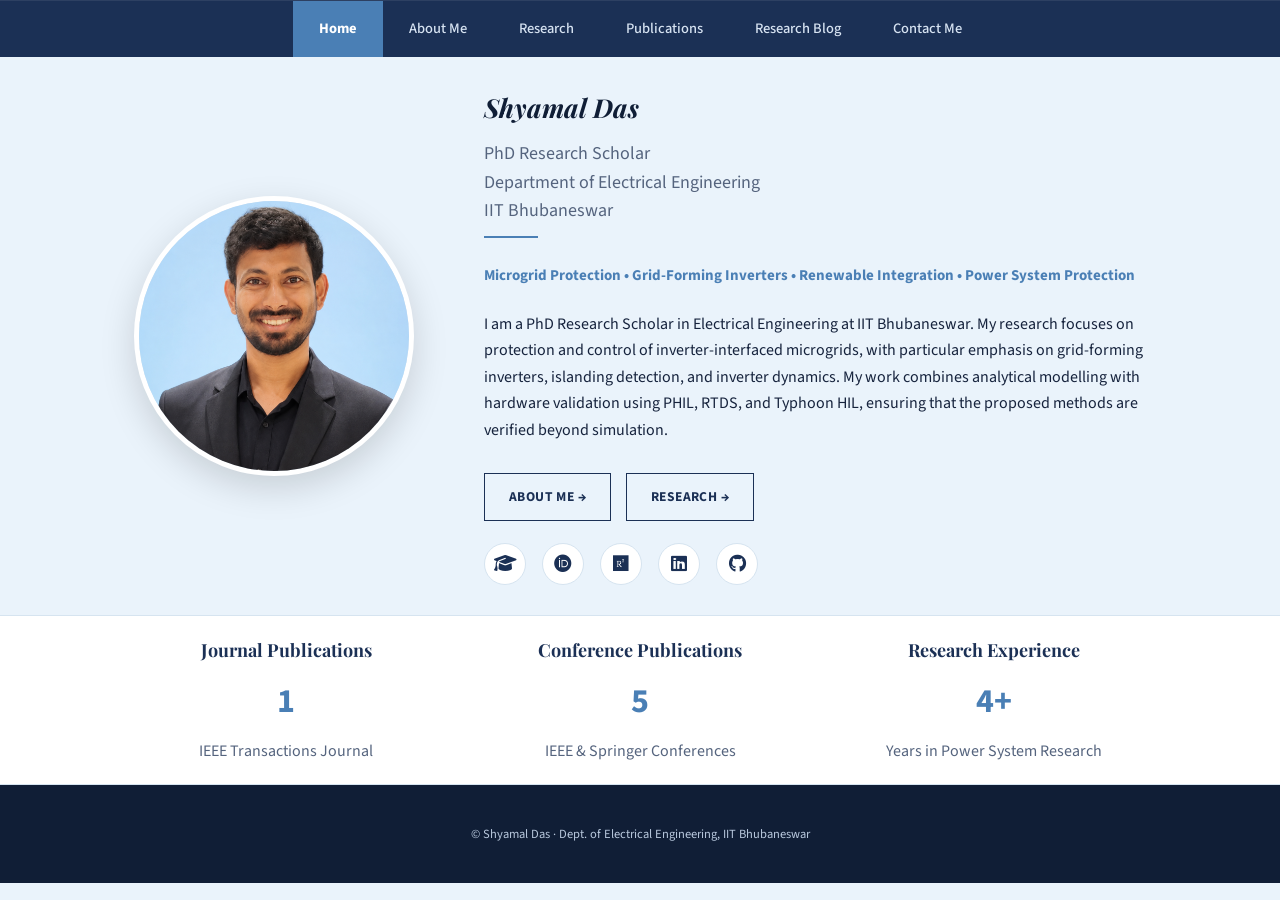
<file: index.html>
<!DOCTYPE html>
<html lang="en">
<head>
<meta charset="UTF-8">
<meta name="viewport" content="width=device-width, initial-scale=1.0">
<title>Shyamal Das — Electrical Engineering, IIT Bhubaneswar</title>
<meta name="description" content="Shyamal Das — PhD Research Scholar, Electrical Engineering (Power Systems), IIT Bhubaneswar.">
<link rel="preconnect" href="https://fonts.googleapis.com">
<link rel="preconnect" href="https://fonts.gstatic.com" crossorigin>
<link href="https://fonts.googleapis.com/css2?family=Playfair+Display:ital,wght@0,600;1,600&family=Source+Sans+3:wght@400;600;700&display=swap" rel="stylesheet">
<link rel="stylesheet" href="https://cdnjs.cloudflare.com/ajax/libs/font-awesome/6.7.2/css/all.min.css">
<link rel="stylesheet" href="style.css">
</head>
<body>
  
<nav class="nav-bar">
  <div class="nav-inner">
    <a href="index.html" class="active">Home</a>
    <a href="about.html">About Me</a>
    <a href="research.html">Research</a>
    <a href="publications.html">Publications</a>
    <a href="blog.html">Research Blog</a>
    <a href="contact.html">Contact Me</a>
  </div>
  <button class="nav-toggle" aria-label="Toggle menu" aria-expanded="false">
    <span></span><span></span><span></span>
  </button>
</nav>

<main>
  <div class="wrap">
    <div class="intro-grid">

      <div class="intro-photo-wrap">
        <img class="intro-photo" src="Image/profile.png" alt="Shyamal Das">
        <div class="intro-photo-fallback">
          Add profile.jpeg to the Image folder
        </div>
      </div>

      <div class="intro-text">

        <h2 class="section-title">Shyamal Das</h2>

        <p class="intro-designation">
          PhD Research Scholar<br>
          Department of Electrical Engineering<br>
          IIT Bhubaneswar
        </p>

        <div class="section-rule"></div>

        <p class="intro-interests">
          Microgrid Protection &bull;
          Grid-Forming Inverters &bull;
          Renewable Integration &bull;
          Power System Protection
        </p>

        <p>
          I am a PhD Research Scholar in Electrical Engineering at IIT Bhubaneswar.
          My research focuses on protection and control of inverter-interfaced
          microgrids, with particular emphasis on grid-forming inverters,
          islanding detection, and inverter dynamics. My work combines analytical
          modelling with hardware validation using PHIL, RTDS, and Typhoon HIL,
          ensuring that the proposed methods are verified beyond simulation.
        </p>

        <div class="hero-buttons">
          <a href="about.html" class="btn">
            About Me →
          </a>

          <a href="research.html" class="btn btn-filled">
            Research →
          </a>
        </div>

        <div class="hero-icons">

          <a href="https://scholar.google.com/citations?user=LnX11zgAAAAJ&hl=en"
             target="_blank" aria-label="Google Scholar">
             <i class="fas fa-graduation-cap"></i>
          </a>

          <a href="https://orcid.org/my-orcid?orcid=0000-0002-7743-6967"
             target="_blank" aria-label="ORCID">
             <i class="fab fa-orcid"></i>
          </a>

          <a href="https://www.researchgate.net/profile/Shyamal-Das-16?ev=hdr_xprf"
             target="_blank" aria-label="ResearchGate">
             <i class="fab fa-researchgate"></i>
          </a>

          <a href="https://www.linkedin.com/in/das-shyamal/"
             target="_blank" aria-label="LinkedIn">
             <i class="fab fa-linkedin"></i>
          </a>

          <a href="https://github.com/shyamal-das"
             target="_blank" aria-label="GitHub">
             <i class="fab fa-github"></i>
          </a>

        </div>

      </div>

    </div>
  </div>
</main>

<section class="strip">
  <div class="strip-grid">

    <div class="strip-item">
      <h3>Journal Publications</h3>
      <p><strong>1</strong> IEEE Transactions Journal</p>
    </div>

    <div class="strip-item">
    <h3>Conference Publications</h3>
    <p><strong>5</strong> IEEE & Springer Conferences</p>
    </div>
    
    <div class="strip-item">
      <h3>Research Experience</h3>
      <p><strong>4+</strong> Years in Power System Research</p>
    </div>
  </div>
</section>

<footer class="site-footer">
  <p>&copy; Shyamal Das &middot; Dept. of Electrical Engineering, IIT Bhubaneswar</p>
</footer>

<script src="script.js"></script>
</body>
</html>
</file>
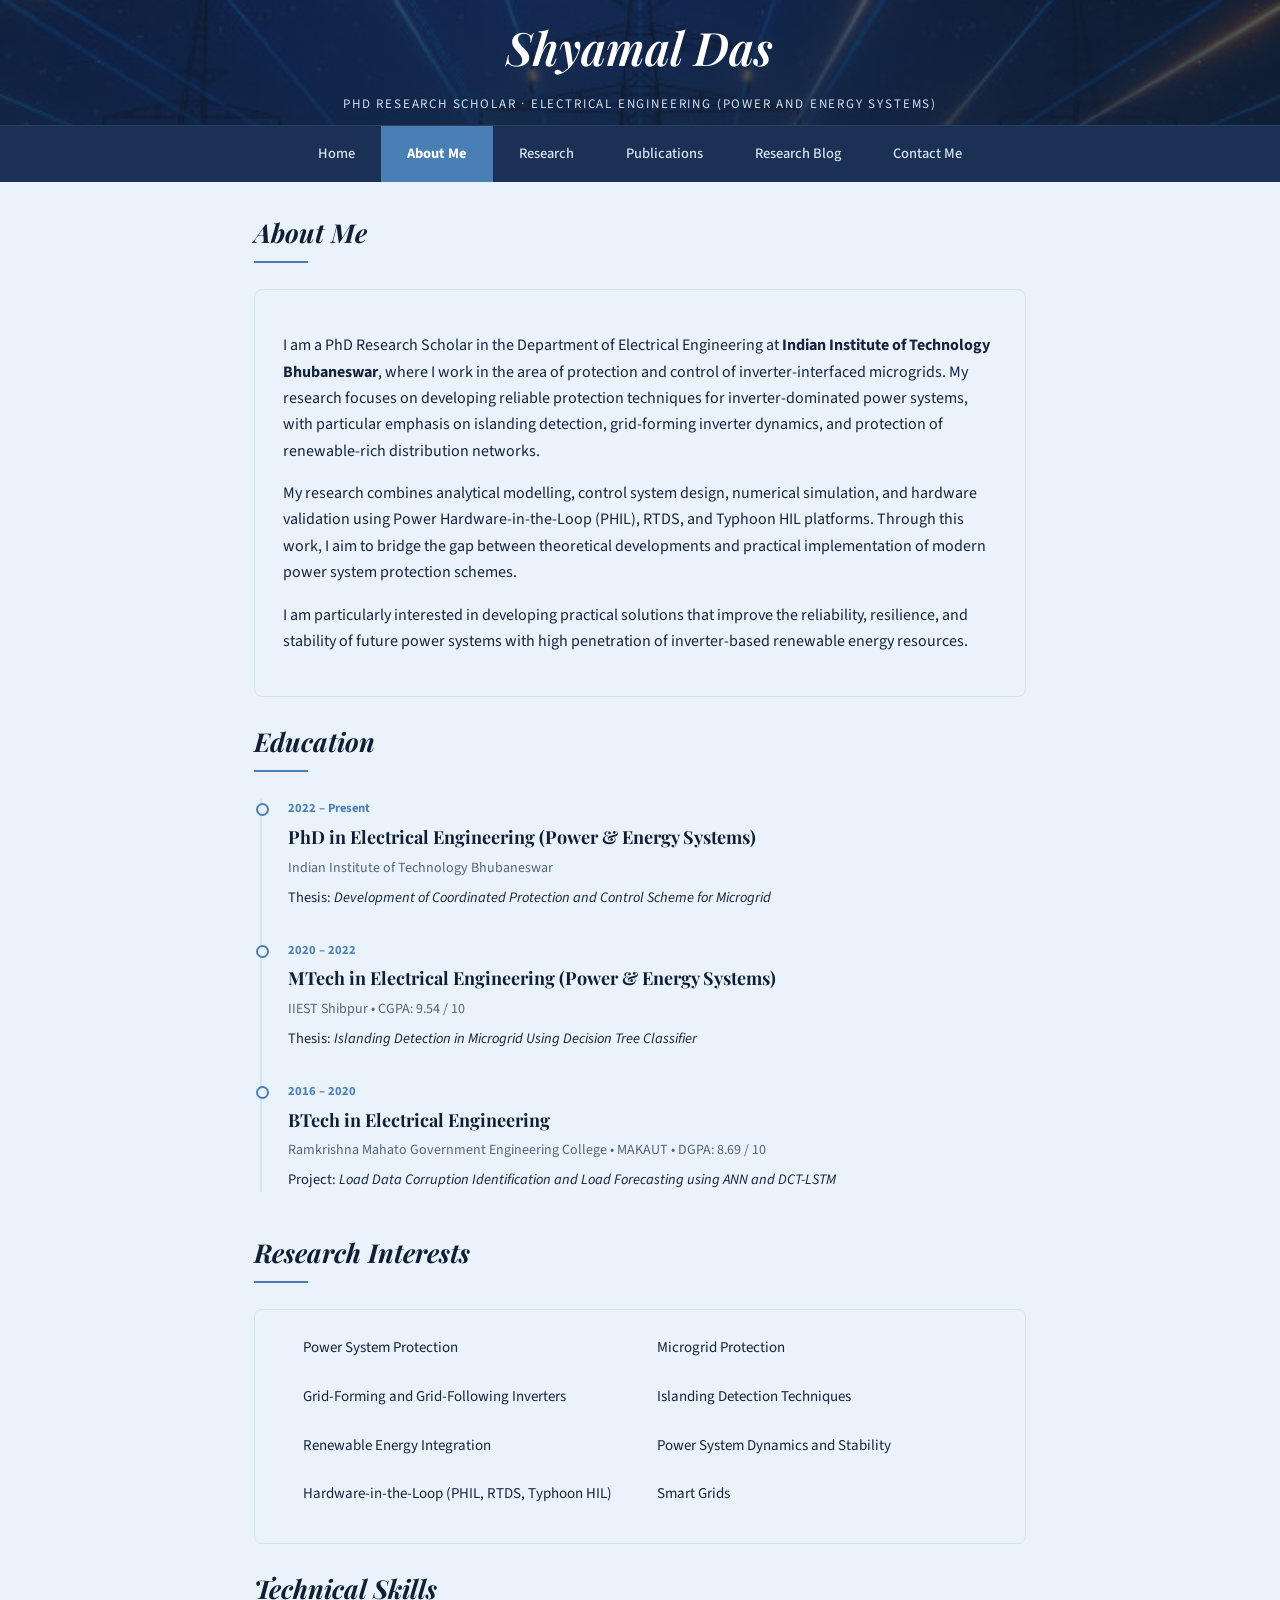
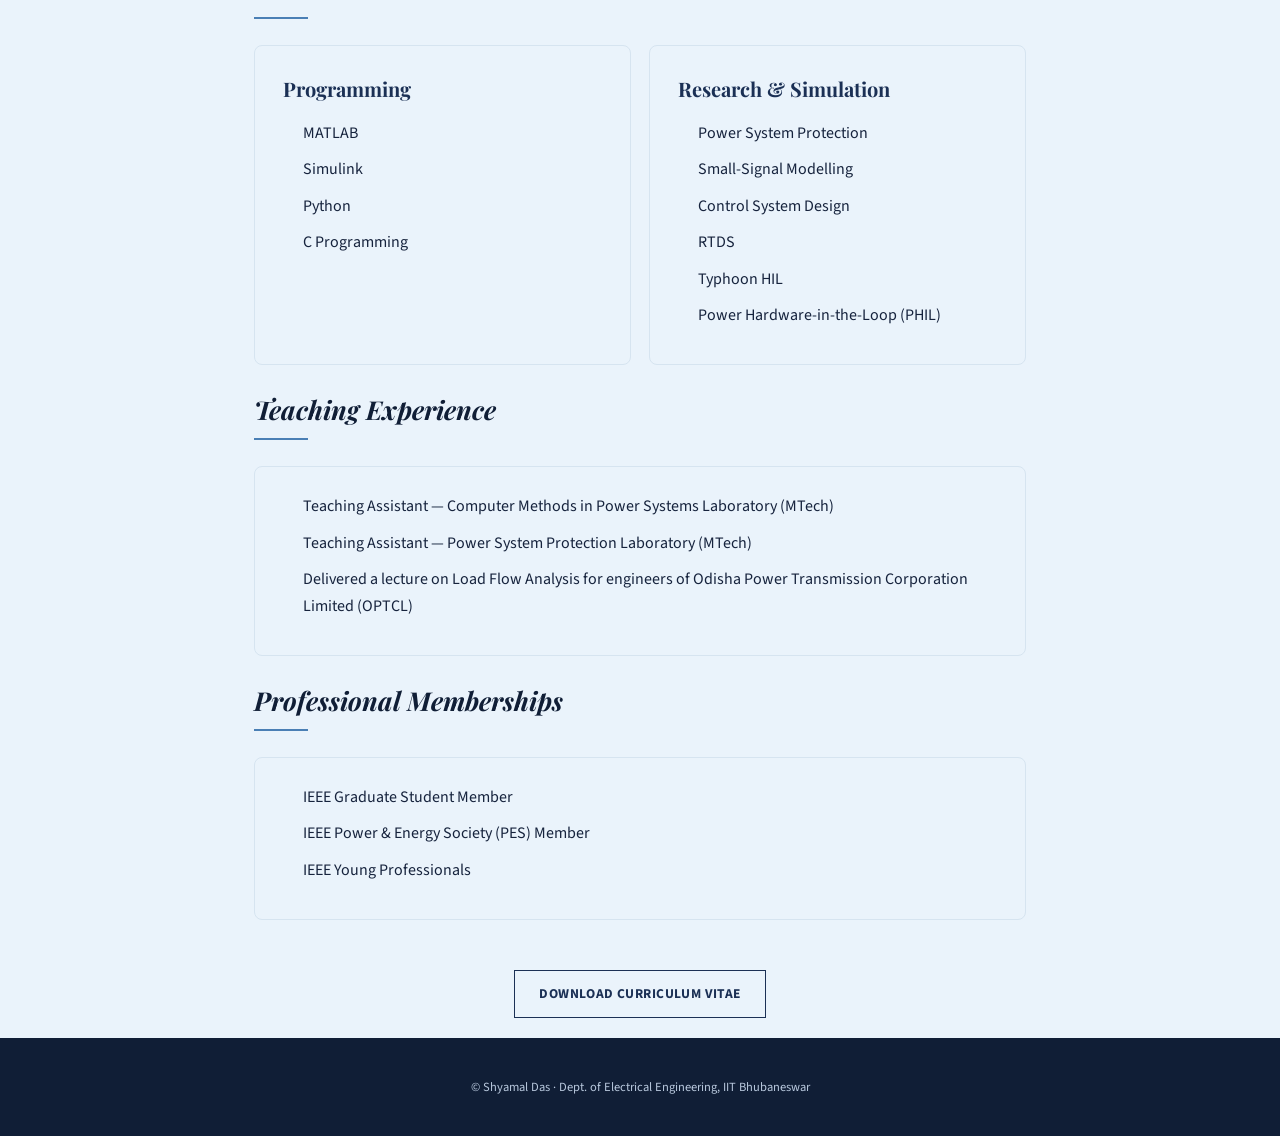
<file: about.html>
<!DOCTYPE html>
<html lang="en">

<head>
  <meta charset="UTF-8">
  <meta name="viewport" content="width=device-width, initial-scale=1.0">
  <title>About Me — Shyamal Das</title>
  <link rel="preconnect" href="https://fonts.googleapis.com">
  <link rel="preconnect" href="https://fonts.gstatic.com" crossorigin>
  <link
    href="https://fonts.googleapis.com/css2?family=Playfair+Display:ital,wght@0,600;1,600&family=Source+Sans+3:wght@400;600;700&display=swap"
    rel="stylesheet">
  <link rel="stylesheet" href="style.css">
</head>

<body>

  <header class="cover">
    <div>
      <h1>Shyamal Das</h1>
      <p>PhD Research Scholar &middot; Electrical Engineering (Power and Energy Systems)</p>
    </div>
  </header>

  <nav class="nav-bar">
    <div class="nav-inner">
      <a href="index.html">Home</a>
      <a href="about.html" class="active">About Me</a>
      <a href="research.html">Research</a>
      <a href="publications.html">Publications</a>
      <a href="blog.html">Research Blog</a>
      <a href="contact.html">Contact Me</a>
    </div>
    <button class="nav-toggle" aria-label="Toggle menu" aria-expanded="false">
      <span></span><span></span><span></span>
    </button>
  </nav>

  <main>

    <div class="wrap-narrow">

      <h2 class="section-title">About Me</h2>
      <div class="section-rule"></div>

      <div class="card">

        <p>
          I am a PhD Research Scholar in the Department of Electrical Engineering at
          <strong>Indian Institute of Technology Bhubaneswar</strong>, where I work in the area of
          protection and control of inverter-interfaced microgrids. My research focuses on
          developing reliable protection techniques for inverter-dominated power systems,
          with particular emphasis on islanding detection, grid-forming inverter dynamics,
          and protection of renewable-rich distribution networks.
        </p>

        <p>
          My research combines analytical modelling, control system design, numerical
          simulation, and hardware validation using Power Hardware-in-the-Loop (PHIL),
          RTDS, and Typhoon HIL platforms. Through this work, I aim to bridge the gap
          between theoretical developments and practical implementation of modern power
          system protection schemes.
        </p>

        <p>
          I am particularly interested in developing practical solutions that improve the
          reliability, resilience, and stability of future power systems with high
          penetration of inverter-based renewable energy resources.
        </p>

      </div>

      <h2 class="section-title">Education</h2>
      <div class="section-rule"></div>

      <div class="timeline">

        <div class="timeline-item">
          <p class="timeline-date">2022 – Present</p>
          <h3 class="timeline-title">PhD in Electrical Engineering (Power &amp; Energy Systems)</h3>
          <p class="timeline-org">Indian Institute of Technology Bhubaneswar</p>
          <p class="timeline-desc">
            Thesis: <em>Development of Coordinated Protection and Control Scheme for Microgrid</em>
          </p>
        </div>

        <div class="timeline-item">
          <p class="timeline-date">2020 – 2022</p>
          <h3 class="timeline-title">MTech in Electrical Engineering (Power &amp; Energy Systems)</h3>
          <p class="timeline-org">
            IIEST Shibpur • CGPA: 9.54 / 10
          </p>
          <p class="timeline-desc">
            Thesis: <em>Islanding Detection in Microgrid Using Decision Tree Classifier</em>
          </p>
        </div>

        <div class="timeline-item">
          <p class="timeline-date">2016 – 2020</p>
          <h3 class="timeline-title">BTech in Electrical Engineering</h3>
          <p class="timeline-org">
            Ramkrishna Mahato Government Engineering College • MAKAUT • DGPA: 8.69 / 10
          </p>
          <p class="timeline-desc">
            Project: <em>Load Data Corruption Identification and Load Forecasting using ANN and DCT-LSTM</em>
          </p>
        </div>

      </div>

      <h2 class="section-title">Research Interests</h2>
      <div class="section-rule"></div>

      <div class="card">
        <ul class="interest-list">
          <li>Power System Protection</li>
          <li>Microgrid Protection</li>
          <li>Grid-Forming and Grid-Following Inverters</li>
          <li>Islanding Detection Techniques</li>
          <li>Renewable Energy Integration</li>
          <li>Power System Dynamics and Stability</li>
          <li>Hardware-in-the-Loop (PHIL, RTDS, Typhoon HIL)</li>
          <li>Smart Grids</li>

        </ul>

      </div>

      <h2 class="section-title">Technical Skills</h2>
      <div class="section-rule"></div>

      <div class="exp-grid">
        <div class="card">
          <h3>Programming</h3>
          <ul>
            <li>MATLAB</li>
            <li>Simulink</li>
            <li>Python</li>
            <li>C Programming</li>
          </ul>
        </div>

        <div class="card">
          <h3>Research &amp; Simulation</h3>
          <ul>
            <li>Power System Protection</li>
            <li>Small-Signal Modelling</li>
            <li>Control System Design</li>
            <li>RTDS</li>
            <li>Typhoon HIL</li>
            <li>Power Hardware-in-the-Loop (PHIL)</li>
          </ul>
        </div>

      </div>

      <h2 class="section-title">Teaching Experience</h2>
      <div class="section-rule"></div>

      <div class="card">
        <ul>
          <li>Teaching Assistant — Computer Methods in Power Systems Laboratory (MTech)</li>
          <li>Teaching Assistant — Power System Protection Laboratory (MTech)</li>
          <li>Delivered a lecture on Load Flow Analysis for engineers of Odisha Power Transmission Corporation Limited
            (OPTCL)</li>
        </ul>

      </div>
      <h2 class="section-title">Professional Memberships</h2>
      <div class="section-rule"></div>

      <div class="card">
        <ul>
          <li>IEEE Graduate Student Member</li>
          <li>IEEE Power &amp; Energy Society (PES) Member</li>
          <li>IEEE Young Professionals</li>
        </ul>
      </div>

      <div style="text-align:center; margin-top:50px;">
        <a href="CV/Shyamal_Das_CV.pdf" class="btn" target="_blank">
          Download Curriculum Vitae
        </a>
      </div>
      
    </div>
  </main>

  <footer class="site-footer">
    <p>&copy; Shyamal Das &middot; Dept. of Electrical Engineering, IIT Bhubaneswar</p>
  </footer>

  <script src="script.js"></script>
</body>

</html>
</file>
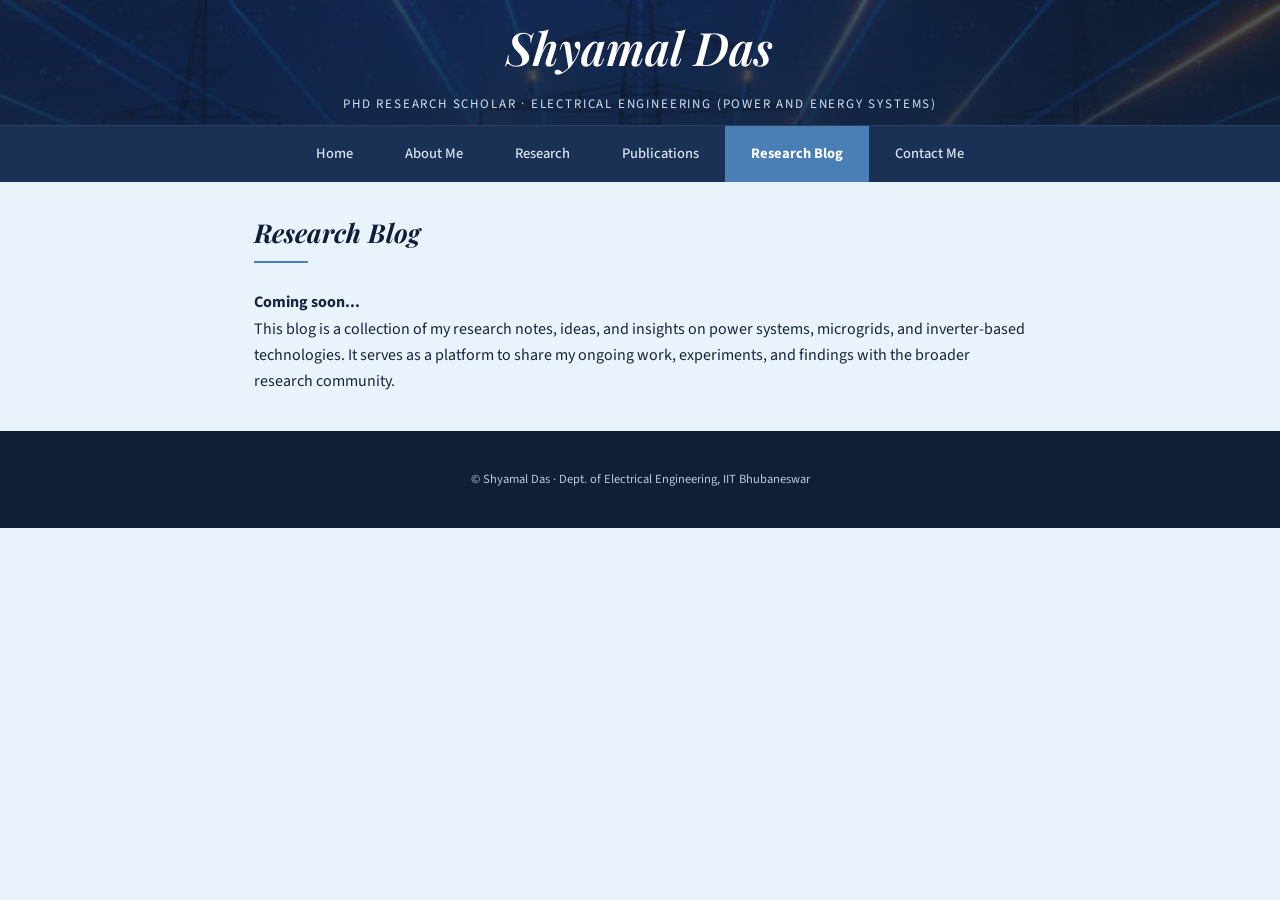
<file: blog.html>
<!DOCTYPE html>
<html lang="en">
<head>
<meta charset="UTF-8">
<meta name="viewport" content="width=device-width, initial-scale=1.0">
<title>Research Blog — Shyamal Das</title>
<link rel="preconnect" href="https://fonts.googleapis.com">
<link rel="preconnect" href="https://fonts.gstatic.com" crossorigin>
<link href="https://fonts.googleapis.com/css2?family=Playfair+Display:ital,wght@0,600;1,600&family=Source+Sans+3:wght@400;600;700&display=swap" rel="stylesheet">
<link rel="stylesheet" href="style.css">
</head>
<body>

<header class="cover">
  <div>
    <h1>Shyamal Das</h1>
    <p>PhD Research Scholar &middot; Electrical Engineering (Power and Energy Systems)</p>
  </div>
</header>

<nav class="nav-bar">
  <div class="nav-inner">
    <a href="index.html">Home</a>
    <a href="about.html">About Me</a>
    <a href="research.html">Research</a>
    <a href="publications.html">Publications</a>
    <a href="blog.html" class="active">Research Blog</a>
    <a href="contact.html">Contact Me</a>
  </div>
  <button class="nav-toggle" aria-label="Toggle menu" aria-expanded="false">
    <span></span><span></span><span></span>
  </button>
</nav>

<main>
  <div class="wrap-narrow">
    <h2 class="section-title">Research Blog</h2>
    <div class="section-rule"></div>

    <p>
    <strong>Coming soon...</strong><br>
      This blog is a collection of my research notes, ideas, and insights on power systems,
      microgrids, and inverter-based technologies. It serves as a platform to share my
      ongoing work, experiments, and findings with the broader research community.
    </p>
  </div>
</main>

<footer class="site-footer">
  <p>&copy; Shyamal Das &middot; Dept. of Electrical Engineering, IIT Bhubaneswar</p>
</footer>

<script src="script.js"></script>
</body>
</html>
</file>
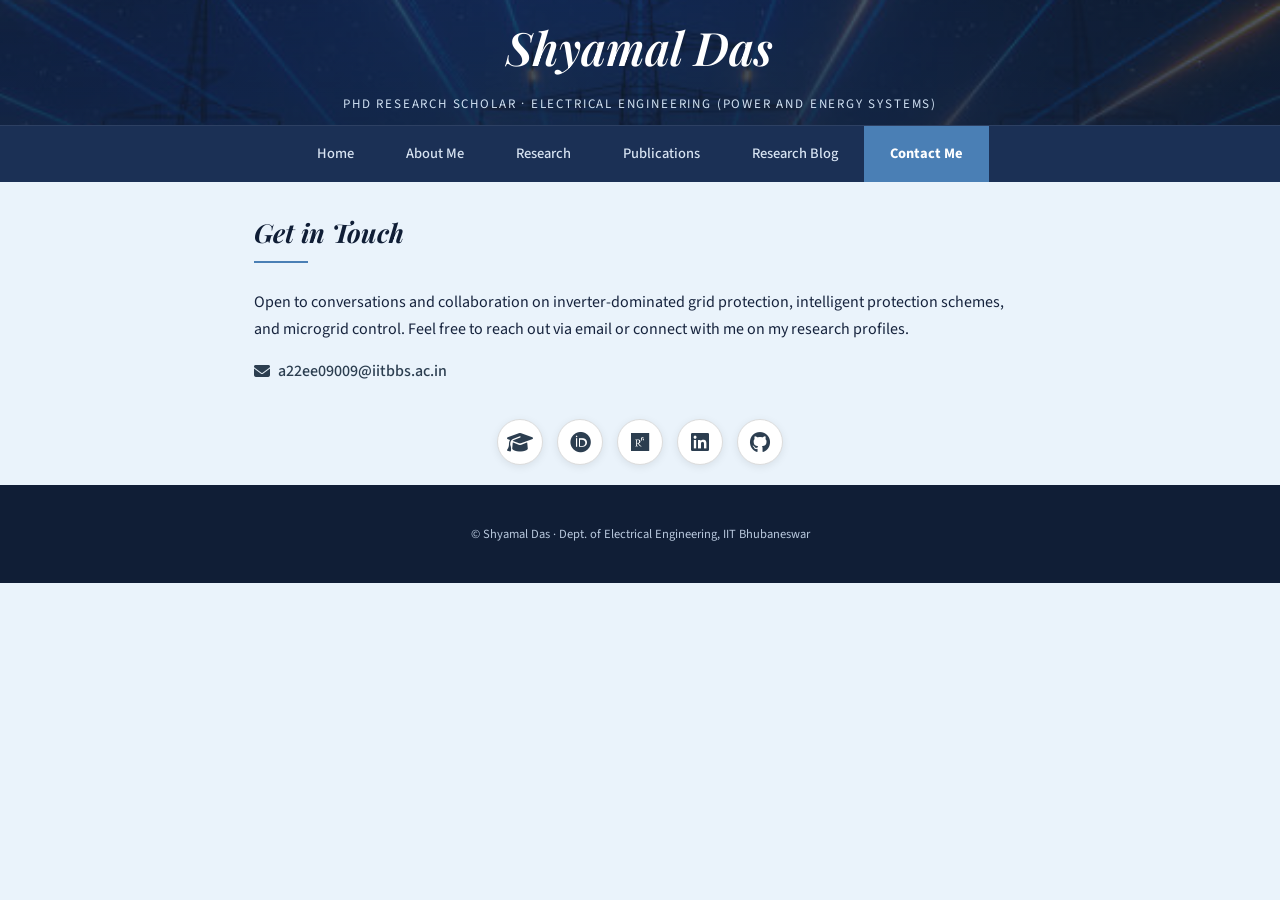
<file: contact.html>
<!DOCTYPE html>
<html lang="en">
<head>
<meta charset="UTF-8">
<meta name="viewport" content="width=device-width, initial-scale=1.0">
<title>Contact — Shyamal Das</title>
<link rel="preconnect" href="https://fonts.googleapis.com">
<link rel="preconnect" href="https://fonts.gstatic.com" crossorigin>
<link href="https://fonts.googleapis.com/css2?family=Playfair+Display:ital,wght@0,600;1,600&family=Source+Sans+3:wght@400;600;700&display=swap" rel="stylesheet">
<link rel="stylesheet" href="style.css">
<link rel="stylesheet" href="https://cdnjs.cloudflare.com/ajax/libs/font-awesome/6.7.2/css/all.min.css">
</head>
<body>

<header class="cover">
  <div>
    <h1>Shyamal Das</h1>
    <p>PhD Research Scholar &middot; Electrical Engineering (Power and Energy Systems)</p>
  </div>
</header>

<nav class="nav-bar">
  <div class="nav-inner">
    <a href="index.html">Home</a>
    <a href="about.html">About Me</a>
    <a href="research.html">Research</a>
    <a href="publications.html">Publications</a>
    <a href="blog.html">Research Blog</a>
    <a href="contact.html" class="active">Contact Me</a>
  </div>
  <button class="nav-toggle" aria-label="Toggle menu" aria-expanded="false">
    <span></span><span></span><span></span>
  </button>
</nav>

<main>
  <div class="wrap-narrow">
    <h2 class="section-title">Get in Touch</h2>
    <div class="section-rule"></div>
    <p>
      Open to conversations and collaboration on inverter-dominated grid protection, intelligent protection schemes, and microgrid control. Feel free to reach out via email or connect with me on my research profiles.
    </p>
    <a class="contact-email" href="mailto:a22ee09009@iitbbs.ac.in">
    <i class="fas fa-envelope"></i>
    a22ee09009@iitbbs.ac.in
</a>

<div class="profile-links">
    <a href="https://scholar.google.com/citations?user=LnX11zgAAAAJ&hl=en"
       target="_blank" class="profile-link" aria-label="Google Scholar">
        <i class="fas fa-graduation-cap"></i>
    </a>

    <a href="https://orcid.org/my-orcid?orcid=0000-0002-7743-6967"
       target="_blank" class="profile-link" aria-label="ORCID">
        <i class="fab fa-orcid"></i>
    </a>

    <a href="https://www.researchgate.net/profile/Shyamal-Das-16?ev=hdr_xprf"
       target="_blank" class="profile-link" aria-label="ResearchGate">
        <i class="fab fa-researchgate"></i>
    </a>

    <a href="https://www.linkedin.com/in/das-shyamal/"
       target="_blank" class="profile-link" aria-label="LinkedIn">
        <i class="fab fa-linkedin"></i>
    </a>

    <a href="https://github.com/shyamal-das"
       target="_blank" class="profile-link" aria-label="GitHub">
        <i class="fab fa-github"></i>
    </a>
</div>
  </div>
</main>

<footer class="site-footer">
  <p>&copy; Shyamal Das &middot; Dept. of Electrical Engineering, IIT Bhubaneswar</p>
</footer>

<script src="script.js"></script>
</body>
</html>
</file>
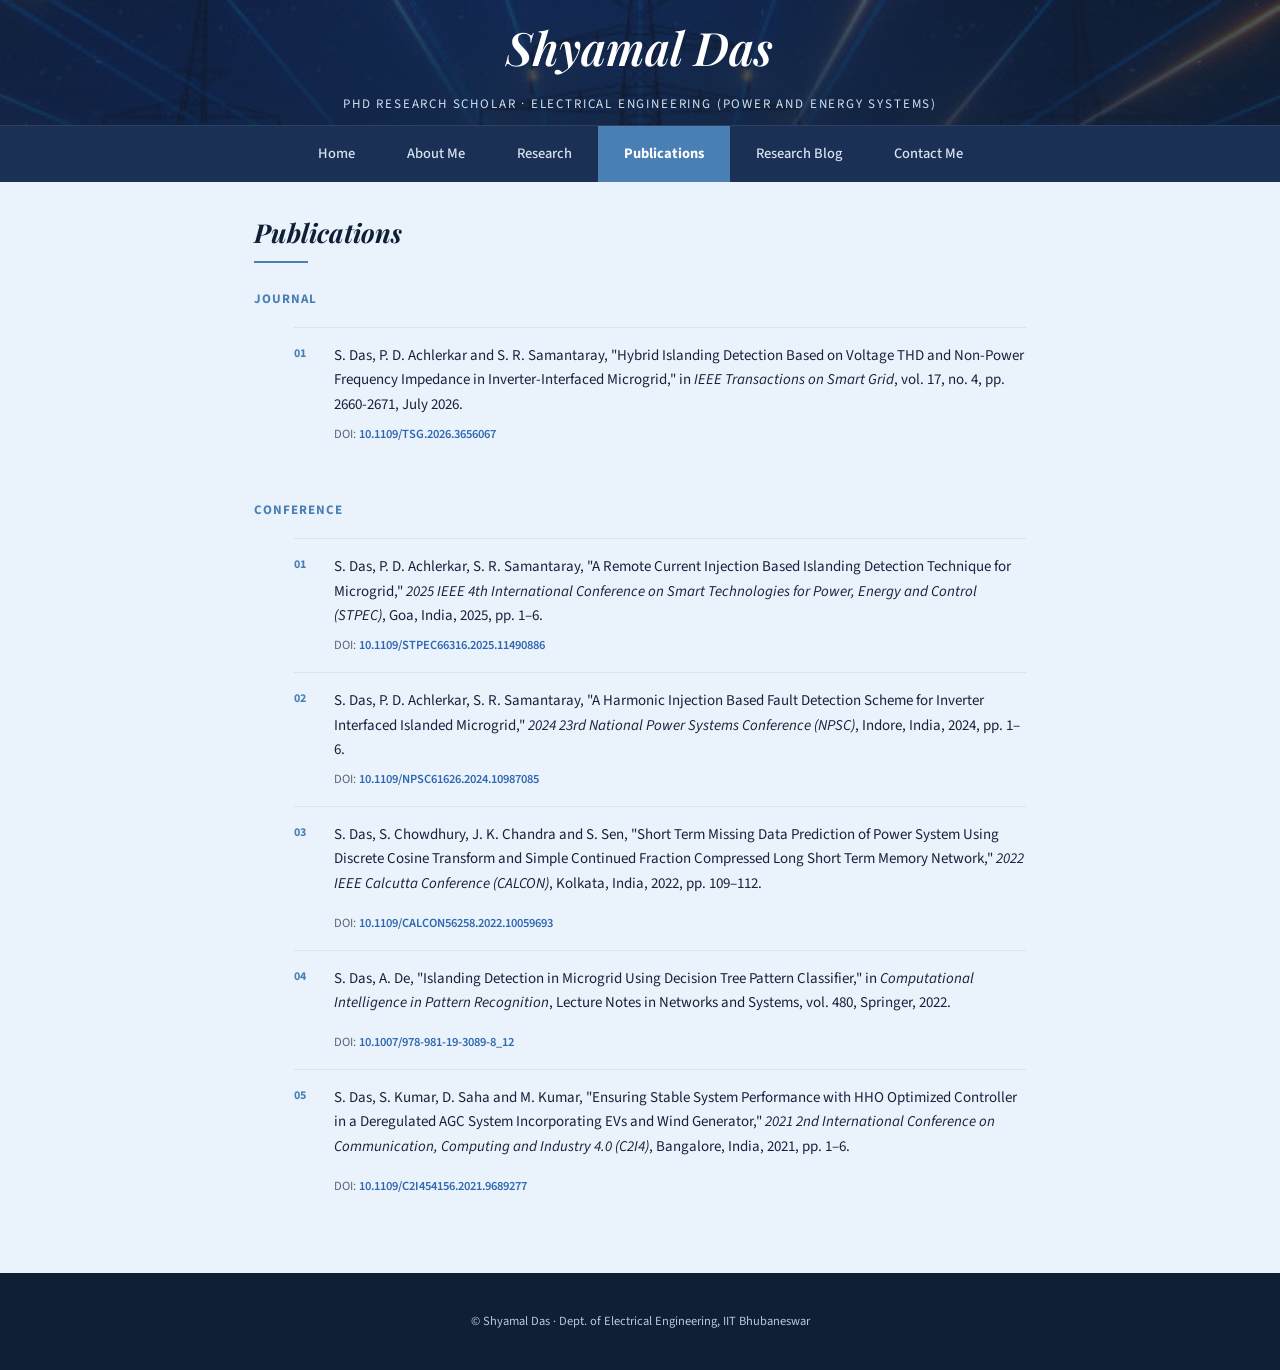
<file: publications.html>
<!DOCTYPE html>
<html lang="en">
<head>
<meta charset="UTF-8">
<meta name="viewport" content="width=device-width, initial-scale=1.0">
<title>Publications — Shyamal Das</title>
<link rel="preconnect" href="https://fonts.googleapis.com">
<link rel="preconnect" href="https://fonts.gstatic.com" crossorigin>
<link href="https://fonts.googleapis.com/css2?family=Playfair+Display:ital,wght@0,600;1,600&family=Source+Sans+3:wght@400;600;700&display=swap" rel="stylesheet">
<link rel="stylesheet" href="style.css">
</head>
<body>

<header class="cover">
  <div>
    <h1>Shyamal Das</h1>
    <p>PhD Research Scholar &middot; Electrical Engineering (Power and Energy Systems)</p>
  </div>
</header>

<nav class="nav-bar">
  <div class="nav-inner">
    <a href="index.html">Home</a>
    <a href="about.html">About Me</a>
    <a href="research.html">Research</a>
    <a href="publications.html" class="active">Publications</a>
    <a href="blog.html">Research Blog</a>
    <a href="contact.html">Contact Me</a>
  </div>
  <button class="nav-toggle" aria-label="Toggle menu" aria-expanded="false">
    <span></span><span></span><span></span>
  </button>
</nav>

<main>
  <div class="wrap-narrow">
    <h2 class="section-title">Publications</h2>
    <div class="section-rule"></div>

    <p class="pub-group-title">Journal</p>
    <ol class="pub-list">
      <li class="pub-item">
        <p class="pub-text">
          S. Das, P. D. Achlerkar and S. R. Samantaray, "Hybrid Islanding Detection Based on
          Voltage THD and Non-Power Frequency Impedance in Inverter-Interfaced Microgrid," in
          <em>IEEE Transactions on Smart Grid</em>, vol. 17, no. 4, pp. 2660-2671, July 2026. 
        <p class="pub-meta">
        DOI:
        <a href="https://doi.org/10.1109/TSG.2026.3656067"
          target="_blank"
          rel="noopener noreferrer">
          10.1109/TSG.2026.3656067
        </a>
        </p>
      </li>
    </ol>

    <p class="pub-group-title">Conference</p>
    <ol class="pub-list">
      <li class="pub-item">
        <p class="pub-text">
          S. Das, P. D. Achlerkar, S. R. Samantaray, "A Remote Current Injection Based
          Islanding Detection Technique for Microgrid," <em>2025 IEEE 4th International
          Conference on Smart Technologies for Power, Energy and Control (STPEC)</em>,
          Goa, India, 2025, pp. 1–6.
        </p>
        <p class="pub-meta">
        DOI:
        <a href="https://doi.org/10.1109/STPEC66316.2025.11490886"
          target="_blank"
          rel="noopener noreferrer">
          10.1109/STPEC66316.2025.11490886
        </a>
        </p>
      </li>
      <li class="pub-item">
        <p class="pub-text">
          S. Das, P. D. Achlerkar, S. R. Samantaray, "A Harmonic Injection Based Fault
          Detection Scheme for Inverter Interfaced Islanded Microgrid," <em>2024 23rd
          National Power Systems Conference (NPSC)</em>, Indore, India, 2024, pp. 1–6.
        </p>
        <p class="pub-meta">
        DOI:
        <a href="https://doi.org/10.1109/NPSC61626.2024.10987085"
          target="_blank"
          rel="noopener noreferrer">
          10.1109/NPSC61626.2024.10987085
        </a>
        </p>
      </li>
      <li class="pub-item">
        <p class="pub-text">
          S. Das, S. Chowdhury, J. K. Chandra and S. Sen, "Short Term Missing Data
          Prediction of Power System Using Discrete Cosine Transform and Simple Continued
          Fraction Compressed Long Short Term Memory Network," <em>2022 IEEE Calcutta
          Conference (CALCON)</em>, Kolkata, India, 2022, pp. 109–112.
        </p>
        </p>
        <p class="pub-meta">
        DOI:
        <a href="https://doi.org/10.1109/CALCON56258.2022.10059693"
          target="_blank"
          rel="noopener noreferrer">
          10.1109/CALCON56258.2022.10059693
        </a>
        </p>
      </li>
      <li class="pub-item">
        <p class="pub-text">
          S. Das, A. De, "Islanding Detection in Microgrid Using Decision Tree Pattern
          Classifier," in <em>Computational Intelligence in Pattern Recognition</em>,
          Lecture Notes in Networks and Systems, vol. 480, Springer, 2022.
        </p>
        </p>
        <p class="pub-meta">
        DOI:
        <a href="https://doi.org/10.1007/978-981-19-3089-8_12"
          target="_blank"
          rel="noopener noreferrer">
          10.1007/978-981-19-3089-8_12
        </a>
        </p>
      </li>
      <li class="pub-item">
        <p class="pub-text">
          S. Das, S. Kumar, D. Saha and M. Kumar, "Ensuring Stable System Performance
          with HHO Optimized Controller in a Deregulated AGC System Incorporating EVs and
          Wind Generator," <em>2021 2nd International Conference on Communication,
          Computing and Industry 4.0 (C2I4)</em>, Bangalore, India, 2021, pp. 1–6.
        </p>
        </p>
        <p class="pub-meta">
        DOI:
        <a href="https://doi.org/10.1109/C2I454156.2021.9689277"
          target="_blank"
          rel="noopener noreferrer">
          10.1109/C2I454156.2021.9689277
        </a>
        </p>
      </li>
    </ol>
  </div>
</main>

<footer class="site-footer">
  <p>&copy; Shyamal Das &middot; Dept. of Electrical Engineering, IIT Bhubaneswar</p>
</footer>

<script src="script.js"></script>
</body>
</html>
</file>
<file: style.css>
/* ---- tokens ---- */
:root {
  --navy-dark: #101E36;
  --navy: #1B3055;
  --navy-soft: #2A4570;
  --accent: #4A7FB5;
  --sky: #EAF3FB;
  --card: #FFFFFF;
  --text: #16233D;
  --text-soft: #55647E;
  --border: #D6E4F0;

  --f-head: 'Playfair Display', Georgia, serif;
  --f-body: 'Source Sans 3', 'Segoe UI', sans-serif;

  --max: 1080px;
}

* {
  box-sizing: border-box;
}

html {
  scroll-behavior: smooth;
}

body {
  margin: 0;
  background: var(--sky);
  color: var(--text);
  font-family: var(--f-body);
  line-height: 1.65;
  -webkit-font-smoothing: antialiased;
}

a {
  color: inherit;
}

h1,
h2,
h3 {
  font-family: var(--f-head);
  margin: 0;
  color: var(--navy-dark);
}

ul {
  list-style: none;
  margin: 0;
  padding: 0;
}

img {
  max-width: 100%;
  display: block;
}

/* ---- cover / header ---- */
.cover {
  position: relative;
  min-height: 10px;
  display: flex;
  align-items: center;
  justify-content: center;
  text-align: center;
  background:
    linear-gradient(180deg, rgba(16, 30, 54, .72), rgba(16, 30, 54, .82)),
    url('Image/cover.jpg') center/cover no-repeat, var(--navy-dark);
  color: #fff;
  padding: 10px 20px;
}

.cover-mark {
  width: 40px;
  height: 40px;
  margin: 0 auto 14px;
  border: 1.5px solid rgba(255, 255, 255, .75);
  border-radius: 50%;
  display: flex;
  align-items: center;
  justify-content: center;
  font-family: var(--f-head);
  font-style: italic;
  font-size: 18px;
}

.cover h1 {
  color: #fff;
  font-size: clamp(30px, 4.5vw, 46px);
  font-style: italic;
  font-weight: 600;
  margin-bottom: 8px;
}

.cover p {
  font-family: var(--f-body);
  letter-spacing: .14em;
  font-size: 13px;
  text-transform: uppercase;
  color: #CFE0F2;
  margin: 0;
}

/* ---- nav ---- */
.nav-bar {
  background: var(--navy);
  border-top: 1px solid rgba(255, 255, 255, .08);
  position: sticky;
  top: 0;
  z-index: 30;
}

.nav-inner {
  max-width: var(--max);
  margin: 0 auto;
  display: flex;
  align-items: center;
  justify-content: center;
  flex-wrap: wrap;
}

.nav-inner a {
  font-family: var(--f-body);
  font-size: 14.5px;
  font-weight: 500;
  text-decoration: none;
  color: #D7E3F2;
  padding: 16px 26px;
  transition: background .2s ease, color .2s ease;
}

.nav-inner a:hover {
  background: var(--navy-soft);
  color: #fff;
}

.nav-inner a.active {
  background: var(--accent);
  color: #fff;
  font-weight: 700;
}

.nav-toggle {
  display: none;
  background: none;
  border: 0;
  cursor: pointer;
  padding: 14px 20px;
  flex-direction: column;
  gap: 5px;
  margin-left: auto;
}

.nav-toggle span {
  width: 22px;
  height: 2px;
  background: #fff;
  display: block;
}

/* ---- layout helpers ---- */
.wrap {
  max-width: var(--max);
  margin: 0 auto;
  padding: 30px 24px 20px;
}

.wrap-narrow {
  max-width: 820px;
  margin: 0 auto;
  padding: 30px 24px 20px;
}

.section-title {
  font-size: 26px;
  font-style: italic;
  margin-bottom: 6px;
}

.section-rule {
  width: 54px;
  height: 2px;
  background: var(--accent);
  margin: 0 0 26px;
}

/* ---- home intro ---- */
.intro-grid {
  display: grid;
  grid-template-columns: 300px 1fr;
  gap: 60px;
  align-items: center;
}

.intro-photo-wrap {
  width: 280px;
  height: 280px;
  margin: auto;

  border-radius: 50%;
  overflow: hidden;

  border: 5px solid #fff;
  box-shadow: 0 12px 35px rgba(0, 0, 0, .15);
  background: var(--border);
}

.intro-photo {
  width: 100%;
  height: 100%;
  object-fit: cover;
}

.intro-designation {
  margin: 10px 0;
  color: var(--text-soft);
  font-size: 18px;
  line-height: 1.6;
}

.intro-interests {
  color: var(--accent);
  font-weight: 700;
  font-size: 15px;
  margin-bottom: 22px;
}

/* Buttons */
.hero-buttons {
  display: flex;
  gap: 15px;
  margin: 30px 0 22px;
}

.btn-filled {
  background: transparent;
  color: var(--navy);
  border: 1.5px solid var(--navy);
}

.btn-filled:hover {
  background: var(--navy);
  color: #fff;
}

.btn {
  display: inline-block;
  font-family: var(--f-body);
  font-size: 13.5px;
  font-weight: 700;
  letter-spacing: .03em;
  text-transform: uppercase;
  padding: 12px 24px;
  border: 1.5px solid var(--navy);
  text-decoration: none;
  color: var(--navy);
  transition: all .2s ease;
}

.btn:hover {
  background: var(--navy);
  color: #fff;
}

/* Social icons */
.hero-icons {
  display: flex;
  gap: 16px;
  margin-top: 20px;
}

.hero-icons a {
  width: 42px;
  height: 42px;
  border-radius: 50%;
  display: flex;
  justify-content: center;
  align-items: center;
  text-decoration: none;
  color: var(--navy);
  border: 1px solid var(--border);
  background: #fff;
  font-size: 18px;
  transition: .25s;
}

.hero-icons a:hover {
  background: var(--navy);
  color: #fff;
  transform: translateY(-3px);
}

/* Statistics strip */
.strip {
  background: #fff;
  margin-top: 10px;
  border-top: 1px solid var(--border);
  border-bottom: 1px solid var(--border);
}

.strip-grid {
  max-width: var(--max);
  margin: auto;
  display: grid;
  grid-template-columns: repeat(3, 1fr);
  gap: 30px;
  padding: 20px 24px;
}

.strip-item {
  text-align: center;
}

.strip-item h3 {
  margin-bottom: 8px;
  color: var(--navy);
  font-size: 18px;
}

.strip-item p {
  margin: 0;
  font-size: 16px;
  color: var(--text-soft);
}

.strip-item strong {
  display: block;
  font-size: 34px;
  color: var(--accent);
  margin-bottom: 8px;
}

/* Mobile responsiveness */
@media (max-width:900px) {
  .intro-grid {
    grid-template-columns: 1fr;
    text-align: center;
  }

  .section-rule {
    margin: auto auto 24px;
  }

  .hero-buttons {
    justify-content: center;
  }

  .hero-icons {
    justify-content: center;
  }

  .strip-grid {
    grid-template-columns: 1fr;
  }
}



/* ---- cards / lists shared ---- */
.card {
  background: transparent;
  border: 1px solid var(--border);
  padding: 26px 28px;
  margin-bottom: 24px;
  border-radius: 8px;
}

.tag-list {
  display: flex;
  flex-wrap: wrap;
  gap: 10px;
  margin-top: 18px;
}

.tag-list li {
  font-family: var(--f-body);
  font-size: 12.5px;
  padding: 7px 14px;
  background: var(--card);
  border: 1px solid var(--border);
  color: var(--navy);
}

/* About me */
.interest-list {
  display: grid;
  grid-template-columns: repeat(2, 1fr);
  gap: 14px;
  padding-left: 20px;
}

.interest-list li {
  color: var(--text);
  font-size: 15px;
}

.card ul {
  padding-left: 20px;
  margin: 0;
}

.card li {
  margin-bottom: 10px;
}

.card h3 {
  margin-bottom: 15px;
  font-size: 20px;
  color: var(--navy);
}

/* ---- timeline (about page) ---- */
.timeline {
  border-left: 2px solid var(--border);
  margin: 0 0 40px 6px;
  padding-left: 26px;
}

.timeline-item {
  position: relative;
  padding-bottom: 30px;
}

.timeline-item:last-child {
  padding-bottom: 0;
}

.timeline-item::before {
  content: '';
  position: absolute;
  left: -32px;
  top: 5px;
  width: 9px;
  height: 9px;
  border-radius: 50%;
  background: var(--sky);
  border: 2px solid var(--accent);
}

.timeline-date {
  font-family: var(--f-body);
  font-size: 12.5px;
  font-weight: 700;
  color: var(--accent);
  margin: 0 0 4px;
}

.timeline-title {
  font-size: 18px;
  margin-bottom: 4px;
}

.timeline-org {
  font-size: 14px;
  color: var(--text-soft);
  margin: 0 0 6px;
}

.timeline-desc {
  font-size: 14.5px;
  margin: 0;
  color: var(--text);
}

.exp-grid {
  display: grid;
  grid-template-columns: repeat(2, 1fr);
  gap: 18px;
}

/* ---------- Research cards ---------- */
.research-grid {
  display: grid;
  grid-template-columns: repeat(auto-fit, minmax(280px, 1fr));
  gap: 22px;
  margin-bottom: 40px;
}

.research-card {
  padding: 22px;
  border: 1px solid var(--border);
  border-radius: 10px;
  background: transparent;
  transition: .3s;
}

.research-card:hover {
  transform: translateY(-4px);
  box-shadow: 0 8px 24px rgba(0, 0, 0, .08);
}

.research-card h3 {
  margin-bottom: 12px;
  font-size: 22px;
}

/* ---------- Collaborators ---------- */
.collab-grid {
  display: grid;
  grid-template-columns: repeat(auto-fit, minmax(260px, 1fr));
  gap: 30px;
  margin-bottom: 40px;
}

.collab-card {
  text-align: center;
  padding: 24px;
  border: 1px solid var(--border);
  border-radius: 12px;
  background: transparent;
}

.collab-card img {
  width: 140px;
  height: 140px;
  margin: auto;
  border-radius: 50%;
  object-fit: cover;
  border: 4px solid white;
  box-shadow: 0 5px 20px rgba(0, 0, 0, .12);
  margin-bottom: 18px;

}

.collab-card h3 {
  margin-bottom: 10px;
}

.collab-card p {
  color: var(--text-soft);
  margin-bottom: 20px;
}


.subsection-title{
    margin:40px 0 18px;
    font-size:24px;
    color:var(--navy);
    font-family:var(--f-head);
}

.collab-role{
    margin:12px 0;
    color:var(--accent);
    font-weight:700;
    text-transform:uppercase;
    letter-spacing:.05em;
    font-size:13px;
}

/* ---------- Gallery ---------- */
.gallery-grid{
    display:grid;
    grid-template-columns:repeat(auto-fit,minmax(280px,1fr));
    gap:24px;
}

.gallery-item{
    text-align:center;
}

.gallery-item img{
    width:100%;
    height:220px;
    object-fit:cover;
    border-radius:10px;
    transition:.3s;
}

.gallery-item img:hover{
    transform:scale(1.03);
}

.gallery-caption{
    margin-top:10px;
    font-size:14px;
    color:var(--text-soft);
    line-height:1.4;
}
/* ---- publications ---- */
.pub-group-title {
  font-family: var(--f-body);
  font-size: 13px;
  text-transform: uppercase;
  letter-spacing: .08em;
  color: var(--accent);
  font-weight: 700;
  margin: 0 0 16px;
}

.pub-list {
  list-style: none;
  counter-reset: pub;
  margin-bottom: 40px;
}

.pub-item {
  counter-increment: pub;
  padding: 16px 0 16px 40px;
  position: relative;
  border-top: 1px solid var(--border);
}

.pub-item::before {
  content: counter(pub, decimal-leading-zero);
  position: absolute;
  left: 0;
  top: 16px;
  font-family: var(--f-body);
  font-weight: 700;
  font-size: 12px;
  color: var(--accent);
}

.pub-text {
  margin: 0;
  font-size: 15px;
}

.pub-meta {
  margin: 6px 0 0;
  font-size: 12.5px;
  color: var(--text-soft);
}

.review-note {
  font-size: 14px;
  color: var(--text-soft);
}

.pub-meta a {
  color: #2f67b1;
  text-decoration: none;
  font-weight: 600;
}

.pub-meta a:hover {
  text-decoration: underline;
  color: #184b8a;
}

/* ---- skills ---- */
.skills-grid {
  display: grid;
  grid-template-columns: repeat(3, 1fr);
  gap: 32px;
}

.skill-col h3 {
  font-size: 15px;
  margin-bottom: 12px;
  color: var(--accent);
  font-family: var(--f-body);
  text-transform: uppercase;
  letter-spacing: .04em;
}

.skill-col ul li {
  font-size: 14px;
  padding: 8px 0;
  border-top: 1px solid var(--border);
}

.skill-col ul li:last-child {
  border-bottom: 1px solid var(--border);
}

/* ---- contact ---- */
.contact-email {
  display: inline-flex;
  align-items: center;
  gap: 8px;
  margin-bottom: 20px;
  color: #2c3e50;
  text-decoration: none;
  font-size: 1rem;
  font-weight: 500;
}

.contact-email:hover {
  color: #0056b3;
}

.profile-links {
  display: flex;
  justify-content: center;
  gap: 14px;
  margin-top: 15px;
}

.profile-link {
  width: 46px;
  height: 46px;
  display: flex;
  align-items: center;
  justify-content: center;
  border-radius: 50%;
  background: #ffffff;
  color: #2c3e50;
  border: 1px solid #dcdcdc;
  font-size: 1.3rem;
  text-decoration: none;
  transition: all 0.3s ease;
  box-shadow: 0 2px 8px rgba(0, 0, 0, 0.08);
}

.profile-link:hover {
  background: #0056b3;
  color: #fff;
  transform: translateY(-3px);
  box-shadow: 0 8px 20px rgba(0, 86, 179, 0.25);
}

/* ---- footer ---- */
.site-footer {
  background: var(--navy-dark);
  color: #B9C9DE;
  text-align: center;
  padding: 26px 24px;
  font-size: 12.5px;
}

/* ---- responsive ---- */
@media (max-width:820px) {
  .intro-grid {
    grid-template-columns: 1fr;
  }

  .intro-photo {
    max-width: 280px;
    margin: 0 auto;
  }

  .strip-grid {
    grid-template-columns: 1fr;
    gap: 24px;
  }

  .exp-grid {
    grid-template-columns: 1fr;
  }

  .skills-grid {
    grid-template-columns: 1fr;
    gap: 24px;
  }
}

@media (max-width:680px) {
  .nav-toggle {
    display: flex;
  }

  .nav-inner {
    display: none;
    width: 100%;
    flex-direction: column;
  }

  .nav-inner.open {
    display: flex;
  }

  .nav-inner a {
    width: 100%;
    text-align: center;
    border-top: 1px solid rgba(255, 255, 255, .08);
  }
}

/* ---- accessibility ---- */
a:focus-visible,
button:focus-visible {
  outline: 2px solid var(--accent);
  outline-offset: 2px;
}
</file>
